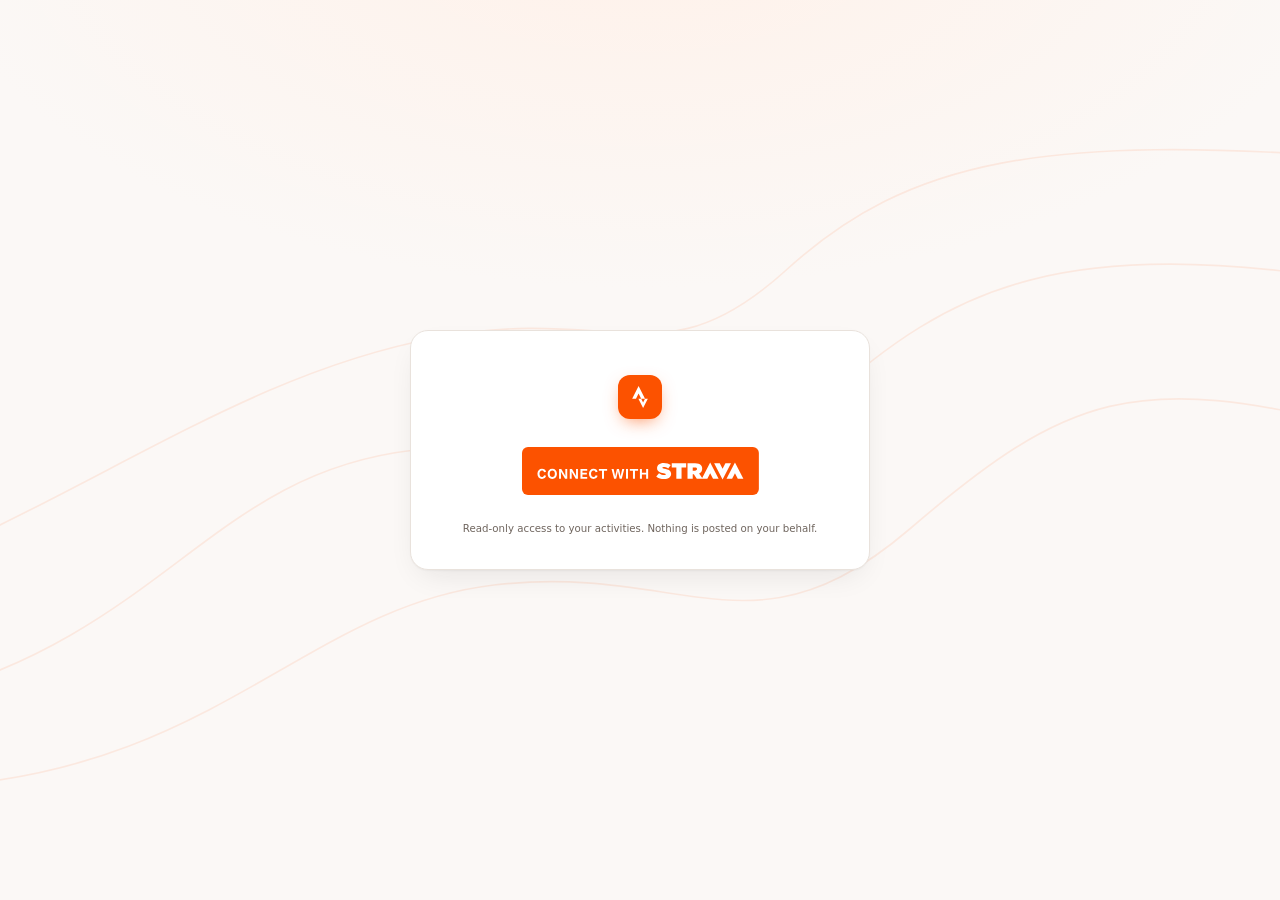
<file: static/homepage.html>
<!DOCTYPE html>
<html lang="en">
<head>
  <meta charset="UTF-8" />
  <meta name="viewport" content="width=device-width, initial-scale=1.0" />
  <title>Strava Visualizer</title>
  <style>
    :root {
      --strava: #fc5200;
      --bg: #fbf8f6;
      --bg-accent: #fff1e9;
      --surface: #ffffff;
      --border: #e9e2dc;
      --text: #1a1715;
      --muted: #6f655e;
      --shadow: 0 1px 2px rgba(26, 23, 21, .04), 0 12px 32px -12px rgba(26, 23, 21, .12);
    }

    @media (prefers-color-scheme: dark) {
      :root {
        --bg: #14100e;
        --bg-accent: #241610;
        --surface: #1d1815;
        --border: #322a25;
        --text: #f6f2ef;
        --muted: #a79c94;
        --shadow: 0 1px 2px rgba(0, 0, 0, .3), 0 16px 40px -12px rgba(0, 0, 0, .6);
      }
    }

    * { box-sizing: border-box; }

    body {
      margin: 0;
      min-height: 100vh;
      display: grid;
      place-items: center;
      padding: 24px;
      font-family: system-ui, -apple-system, "Segoe UI", sans-serif;
      color: var(--text);
      background:
        radial-gradient(ellipse 80% 60% at 50% -10%, var(--bg-accent), transparent 70%),
        var(--bg);
    }

    /* Decorative route line behind the card. */
    .routes {
      position: fixed;
      inset: 0;
      z-index: 0;
      width: 100%;
      height: 100%;
      opacity: .5;
      pointer-events: none;
    }

    .routes path {
      fill: none;
      stroke: var(--strava);
      stroke-width: 1.5;
      stroke-linecap: round;
      opacity: .18;
    }

    .card {
      position: relative;
      z-index: 1;
      width: 100%;
      max-width: 460px;
      padding: 44px 40px 32px;
      text-align: center;
      background: var(--surface);
      border: 1px solid var(--border);
      border-radius: 18px;
      box-shadow: var(--shadow);
    }

    .mark {
      width: 44px;
      height: 44px;
      margin: 0 auto 28px;
      display: grid;
      place-items: center;
      border-radius: 12px;
      background: var(--strava);
      box-shadow: 0 6px 18px -6px rgba(252, 82, 0, .7);
    }

    .connect {
      display: inline-block;
      border-radius: 6px;
      transition: transform .15s ease, box-shadow .15s ease;
    }

    .connect:hover { transform: translateY(-1px); box-shadow: 0 10px 22px -10px rgba(252, 82, 0, .75); }
    .connect:active { transform: translateY(0); }
    .connect:focus-visible { outline: 2px solid var(--strava); outline-offset: 3px; }

    /* Official asset ships at 237x48; keep that height, shrink only on narrow screens. */
    .connect img { display: block; width: 237px; height: 48px; max-width: 100%; }

    .scopes {
      margin: 22px 0 0;
      font-size: .64rem;
      line-height: 1.5;
      color: var(--muted);
    }

    @media (max-width: 420px) {
      .card { padding: 34px 24px 26px; }
    }
  </style>
</head>
<body>
  <svg class="routes" viewBox="0 0 1200 800" preserveAspectRatio="xMidYMid slice" aria-hidden="true">
    <path d="M-40 620 C 180 560, 220 420, 400 400 S 640 470, 760 360 S 980 210, 1240 250" />
    <path d="M-40 700 C 220 690, 300 540, 470 520 S 700 590, 840 470 S 1040 330, 1240 380" />
    <path d="M-40 500 C 140 420, 260 330, 420 300 S 620 340, 730 240 S 960 120, 1240 140" />
  </svg>

  <main class="card">
    <div class="mark" aria-hidden="true">
      <svg width="22" height="22" viewBox="0 0 24 24" fill="#fff">
        <path d="M15.387 17.944l-2.089-4.116h-3.065L15.387 24l5.15-10.172h-3.066m-7.008-5.599l2.836 5.598h4.172L10.463 0l-7 13.828h4.169" />
      </svg>
    </div>

    <a class="connect" href="/login">
      <picture>
        <source media="(prefers-color-scheme: dark)" srcset="/static/btn_strava_connect_with_white.svg" />
        <img src="/static/btn_strava_connect_with_orange.svg" alt="Connect with Strava" width="237" height="48" />
      </picture>
    </a>

    <p class="scopes">Read-only access to your activities. Nothing is posted on your behalf.</p>
  </main>
</body>
</html>
</file>
